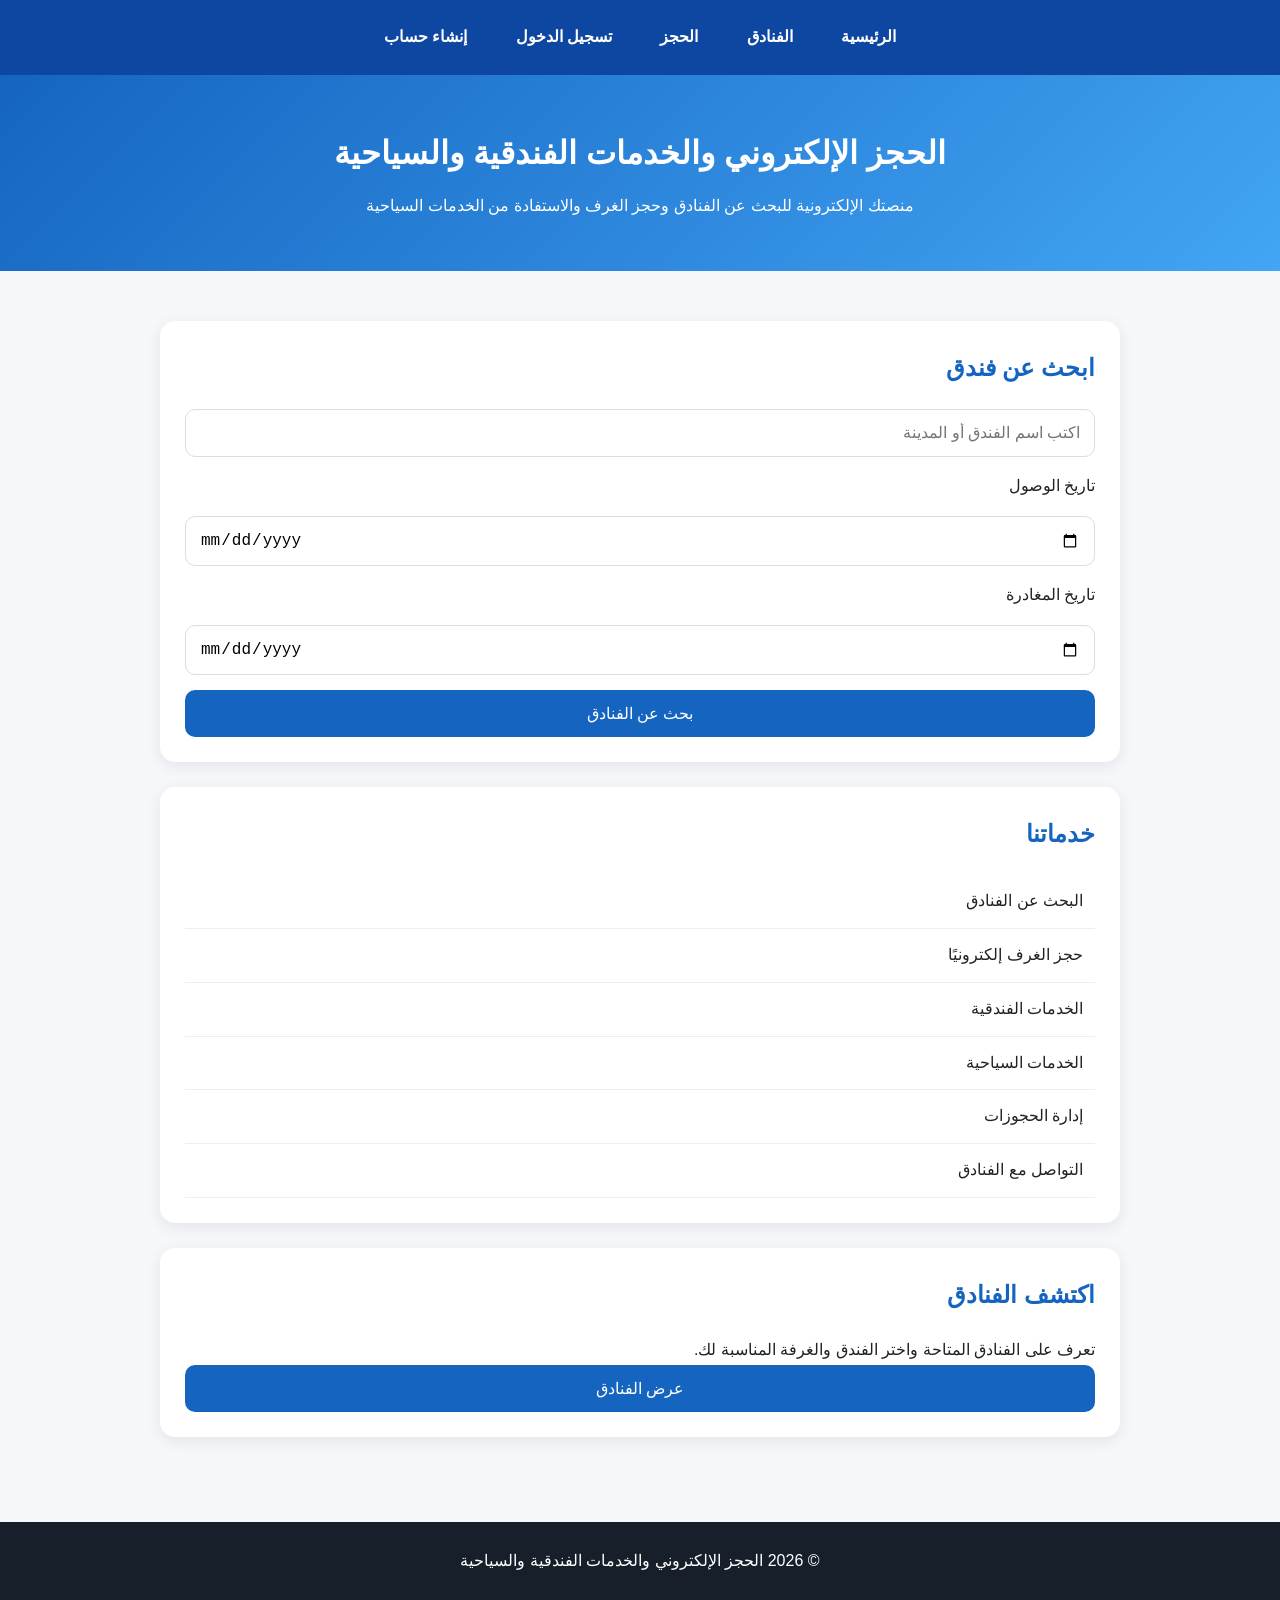
<file: index.html>
<!DOCTYPE html>
<html lang="ar" dir="rtl">

<head>
    <meta charset="UTF-8">
    <meta name="viewport" content="width=device-width, initial-scale=1.0">

    <title>الحجز الإلكتروني والخدمات الفندقية والسياحية</title>

    <link rel="stylesheet" href="style.css">
</head>

<body>

    <nav>
        <a href="index.html">الرئيسية</a>
        <a href="hotels.html">الفنادق</a>
        <a href="booking.html">الحجز</a>
        <a href="login.html">تسجيل الدخول</a>
        <a href="register.html">إنشاء حساب</a>
    </nav>

    <header>
        <h1>الحجز الإلكتروني والخدمات الفندقية والسياحية</h1>

        <p>
            منصتك الإلكترونية للبحث عن الفنادق
            وحجز الغرف والاستفادة من الخدمات السياحية
        </p>
    </header>

    <main>

        <section>
            <h2>ابحث عن فندق</h2>

            <form>

                <input
                    type="text"
                    placeholder="اكتب اسم الفندق أو المدينة"
                    required
                >

                <label>تاريخ الوصول</label>

                <input
                    type="date"
                    required
                >

                <label>تاريخ المغادرة</label>

                <input
                    type="date"
                    required
                >

                <button type="submit">
                    بحث عن الفنادق
                </button>

            </form>
        </section>


        <section>
            <h2>خدماتنا</h2>

            <ul>
                <li>البحث عن الفنادق</li>
                <li>حجز الغرف إلكترونيًا</li>
                <li>الخدمات الفندقية</li>
                <li>الخدمات السياحية</li>
                <li>إدارة الحجوزات</li>
                <li>التواصل مع الفنادق</li>
            </ul>
        </section>


        <section>

            <h2>اكتشف الفنادق</h2>

            <p>
                تعرف على الفنادق المتاحة
                واختر الفندق والغرفة المناسبة لك.
            </p>

            <a href="hotels.html">
                <button type="button">
                    عرض الفنادق
                </button>
            </a>

        </section>

    </main>


    <footer>

        <p>
            © 2026 الحجز الإلكتروني والخدمات الفندقية والسياحية
        </p>

    </footer>


    <script src="script.js"></script>

</body>

</html>
</file>
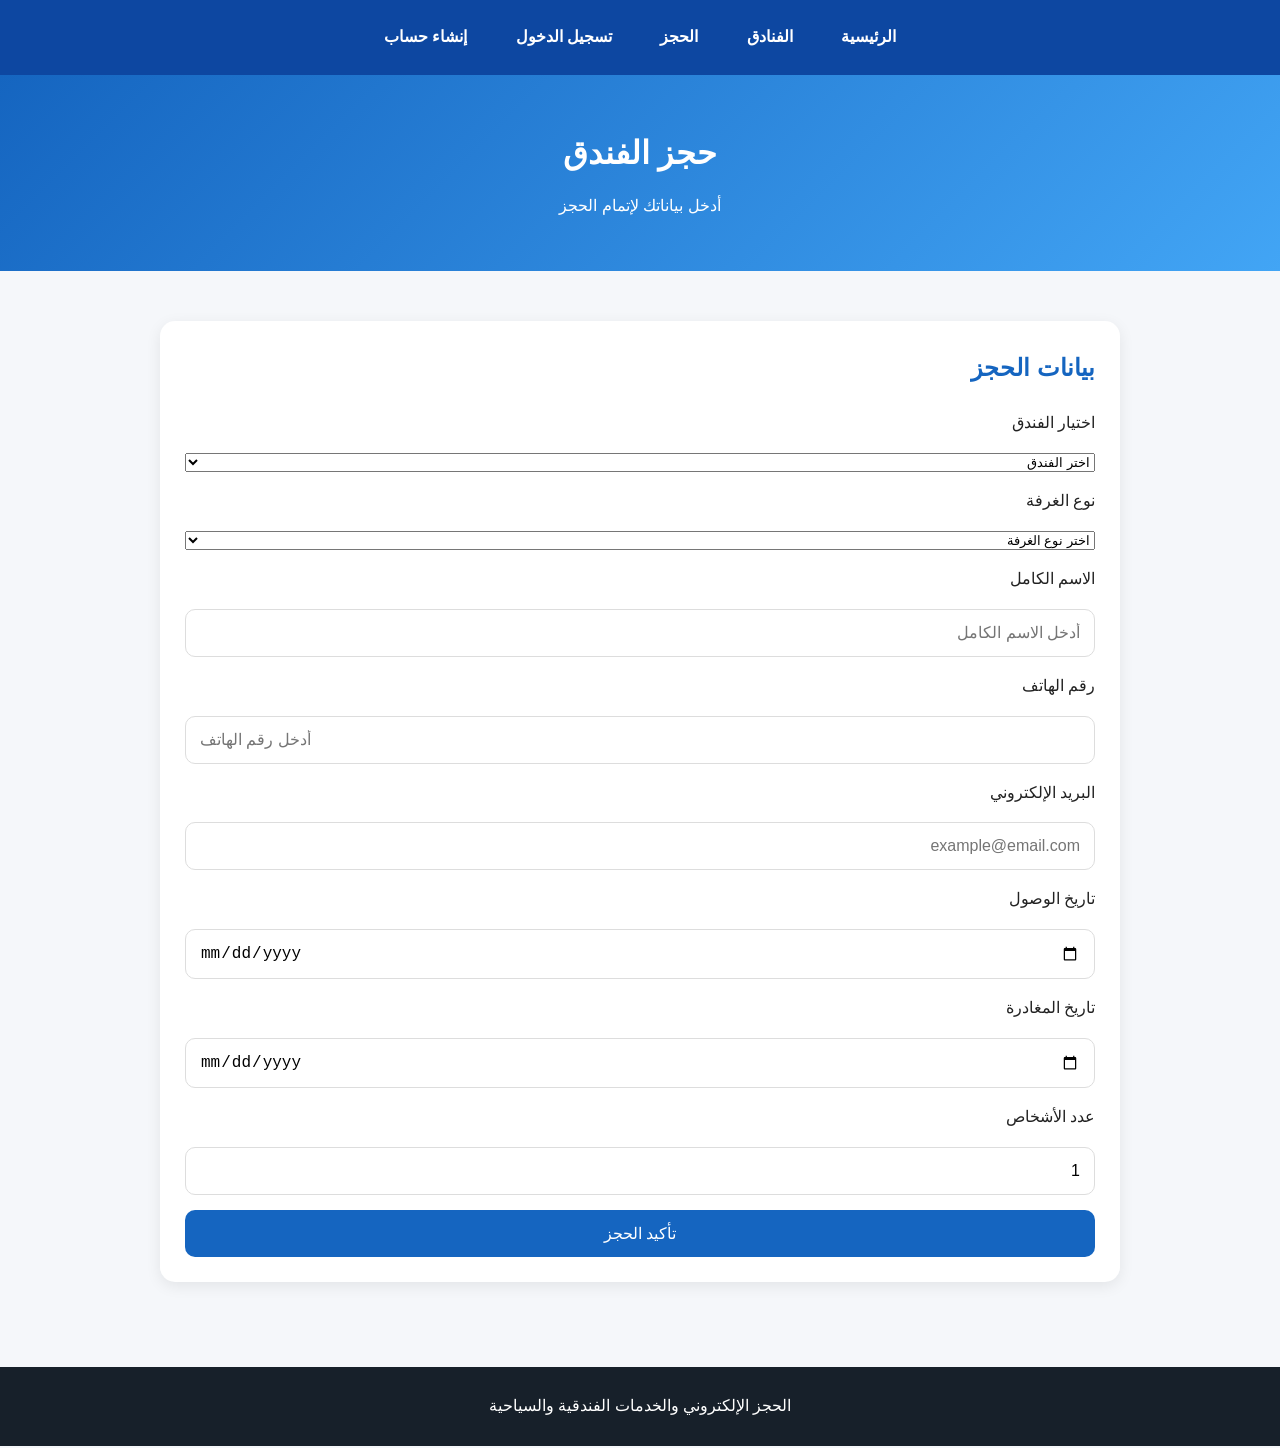
<file: booking.html>
<!DOCTYPE html>
<html lang="ar" dir="rtl">

<head>
    <meta charset="UTF-8">
    <meta name="viewport" content="width=device-width, initial-scale=1.0">

    <title>حجز الفندق | نزيل</title>

    <link rel="stylesheet" href="style.css">
</head>

<body>

    <nav>
        <a href="index.html">الرئيسية</a>
        <a href="hotels.html">الفنادق</a>
        <a href="booking.html">الحجز</a>
        <a href="login.html">تسجيل الدخول</a>
        <a href="register.html">إنشاء حساب</a>
    </nav>

    <header>
        <h1>حجز الفندق</h1>
        <p>أدخل بياناتك لإتمام الحجز</p>
    </header>

    <main>

        <section>

            <h2>بيانات الحجز</h2>

            <form id="bookingForm">

                <!-- اختيار الفندق -->
                <label for="hotel">اختيار الفندق</label>

                <select id="hotel" name="hotel" required>
                    <option value="">اختر الفندق</option>
                    <option value="فندق نزيل">فندق نزيل</option>
                    <option value="فندق المكلا">فندق المكلا</option>
                    <option value="فندق حضرموت">فندق حضرموت</option>
                </select>


                <!-- اختيار الغرفة -->
                <label for="room">نوع الغرفة</label>

                <select id="room" name="room" required>
                    <option value="">اختر نوع الغرفة</option>
                    <option value="غرفة مفردة">غرفة مفردة</option>
                    <option value="غرفة مزدوجة">غرفة مزدوجة</option>
                    <option value="جناح">جناح</option>
                </select>


                <!-- اسم العميل -->
                <label for="fullName">الاسم الكامل</label>

                <input
                    type="text"
                    id="fullName"
                    name="fullName"
                    placeholder="أدخل الاسم الكامل"
                    required
                >


                <!-- رقم الهاتف -->
                <label for="phone">رقم الهاتف</label>

                <input
                    type="tel"
                    id="phone"
                    name="phone"
                    placeholder="أدخل رقم الهاتف"
                    required
                >


                <!-- البريد الإلكتروني -->
                <label for="email">البريد الإلكتروني</label>

                <input
                    type="email"
                    id="email"
                    name="email"
                    placeholder="example@email.com"
                    required
                >


                <!-- تاريخ الوصول -->
                <label for="checkIn">تاريخ الوصول</label>

                <input
                    type="date"
                    id="checkIn"
                    name="checkIn"
                    required
                >


                <!-- تاريخ المغادرة -->
                <label for="checkOut">تاريخ المغادرة</label>

                <input
                    type="date"
                    id="checkOut"
                    name="checkOut"
                    required
                >


                <!-- عدد الأشخاص -->
                <label for="guests">عدد الأشخاص</label>

                <input
                    type="number"
                    id="guests"
                    name="guests"
                    min="1"
                    value="1"
                    required
                >


                <!-- زر الحجز -->
                <button type="submit">
                    تأكيد الحجز
                </button>

            </form>


            <!-- نتيجة الحجز -->
            <div id="bookingResult"></div>

        </section>

    </main>


    <footer>
        <p>
            الحجز الإلكتروني والخدمات الفندقية والسياحية
        </p>
    </footer>


    <script src="booking.js"></script>

</body>

</html>
</file>
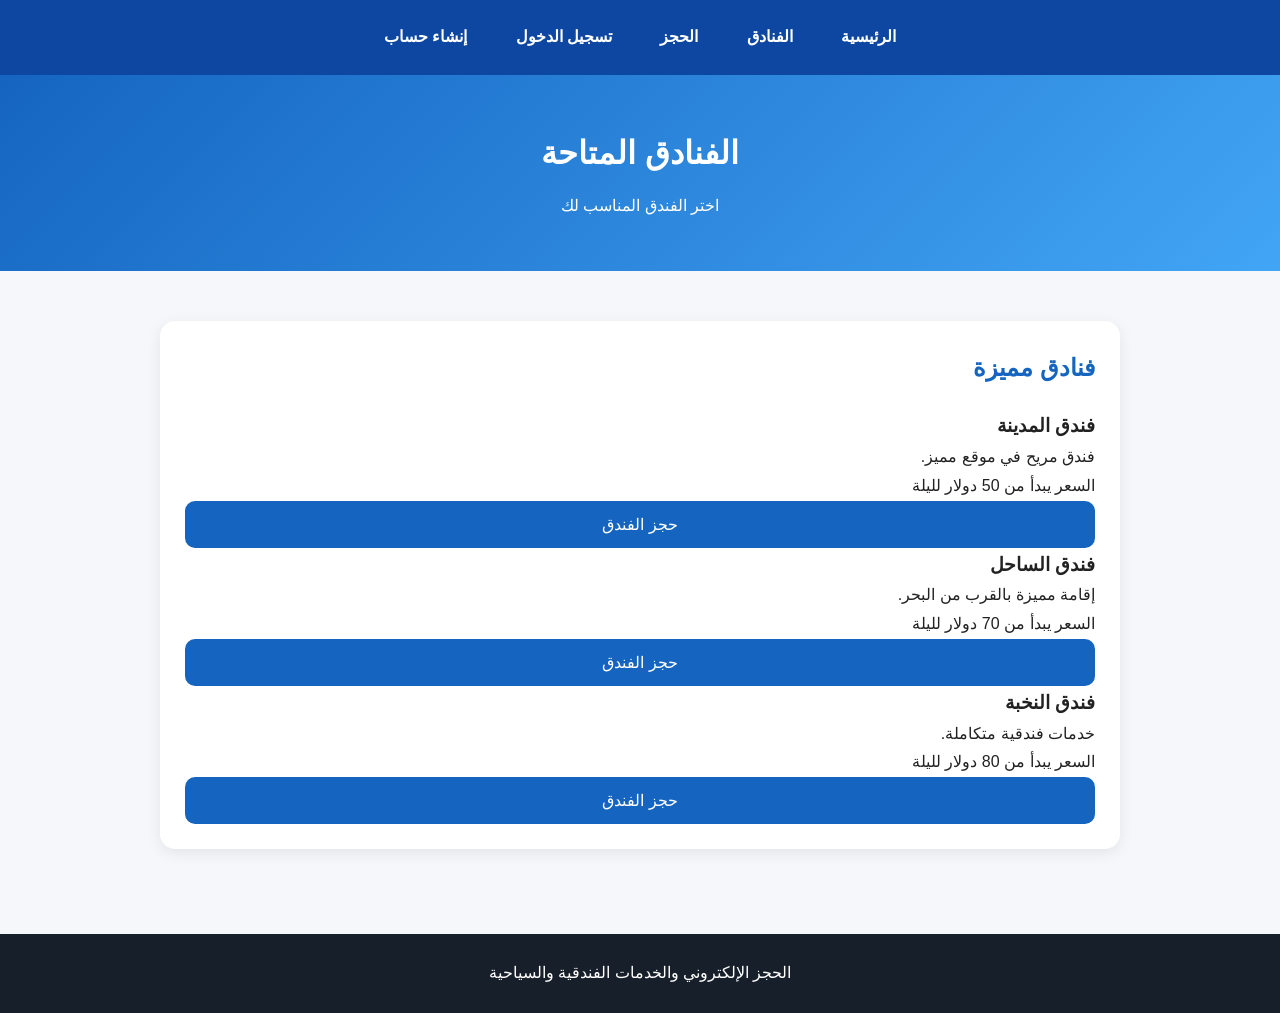
<file: hotels.html>
<!DOCTYPE html>
<html lang="ar" dir="rtl">

<head>
    <meta charset="UTF-8">
    <meta name="viewport" content="width=device-width, initial-scale=1.0">

    <title>الفنادق</title>

    <link rel="stylesheet" href="style.css">
</head>

<body>

    <nav>
        <a href="index.html">الرئيسية</a>
        <a href="hotels.html">الفنادق</a>
        <a href="booking.html">الحجز</a>
        <a href="login.html">تسجيل الدخول</a>
        <a href="register.html">إنشاء حساب</a>
    </nav>

    <header>
        <h1>الفنادق المتاحة</h1>
        <p>اختر الفندق المناسب لك</p>
    </header>

    <main>

        <section>
            <h2>فنادق مميزة</h2>

            <div>
                <h3>فندق المدينة</h3>
                <p>فندق مريح في موقع مميز.</p>
                <p>السعر يبدأ من 50 دولار لليلة</p>
                <a href="booking.html">
                    <button type="button">حجز الفندق</button>
                </a>
            </div>

            <div>
                <h3>فندق الساحل</h3>
                <p>إقامة مميزة بالقرب من البحر.</p>
                <p>السعر يبدأ من 70 دولار لليلة</p>
                <a href="booking.html">
                    <button type="button">حجز الفندق</button>
                </a>
            </div>

            <div>
                <h3>فندق النخبة</h3>
                <p>خدمات فندقية متكاملة.</p>
                <p>السعر يبدأ من 80 دولار لليلة</p>
                <a href="booking.html">
                    <button type="button">حجز الفندق</button>
                </a>
            </div>

        </section>

    </main>

    <footer>
        <p>الحجز الإلكتروني والخدمات الفندقية والسياحية</p>
    </footer>

</body>

</html>
</file>
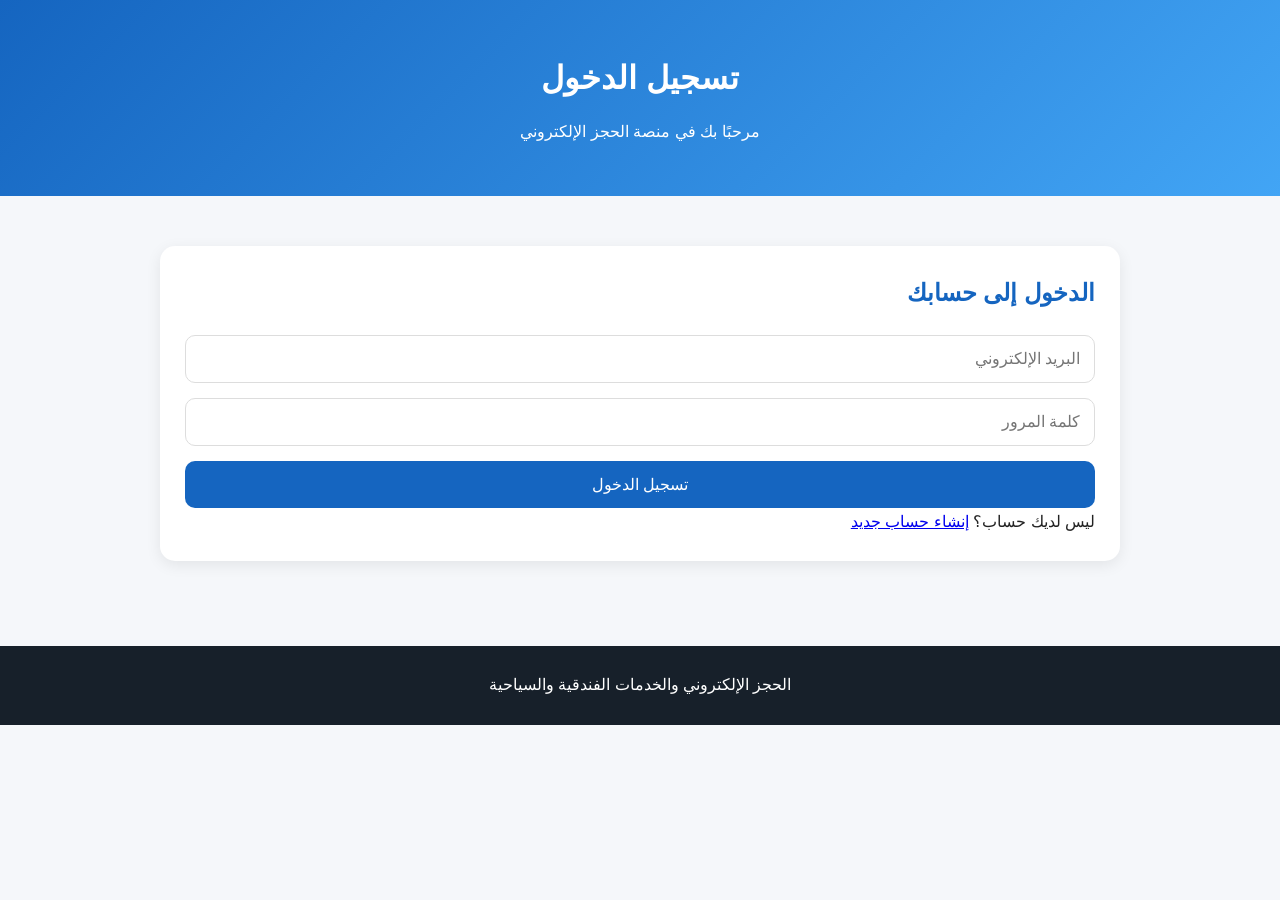
<file: login.html>
<!DOCTYPE html>
<html lang="ar" dir="rtl">

<head>
    <meta charset="UTF-8">
    <meta name="viewport" content="width=device-width, initial-scale=1.0">

    <title>تسجيل الدخول</title>

    <link rel="stylesheet" href="style.css">
</head>

<body>

    <header>
        <h1>تسجيل الدخول</h1>
        <p>مرحبًا بك في منصة الحجز الإلكتروني</p>
    </header>

    <main>

        <section>
            <h2>الدخول إلى حسابك</h2>

            <form>

                <input
                    type="email"
                    placeholder="البريد الإلكتروني"
                    required
                >

                <input
                    type="password"
                    placeholder="كلمة المرور"
                    required
                >

                <button type="submit">
                    تسجيل الدخول
                </button>

            </form>

            <p>
                ليس لديك حساب؟
                <a href="register.html">إنشاء حساب جديد</a>
            </p>

        </section>

    </main>

    <footer>
        <p>الحجز الإلكتروني والخدمات الفندقية والسياحية</p>
    </footer>

</body>

</html>
</file>
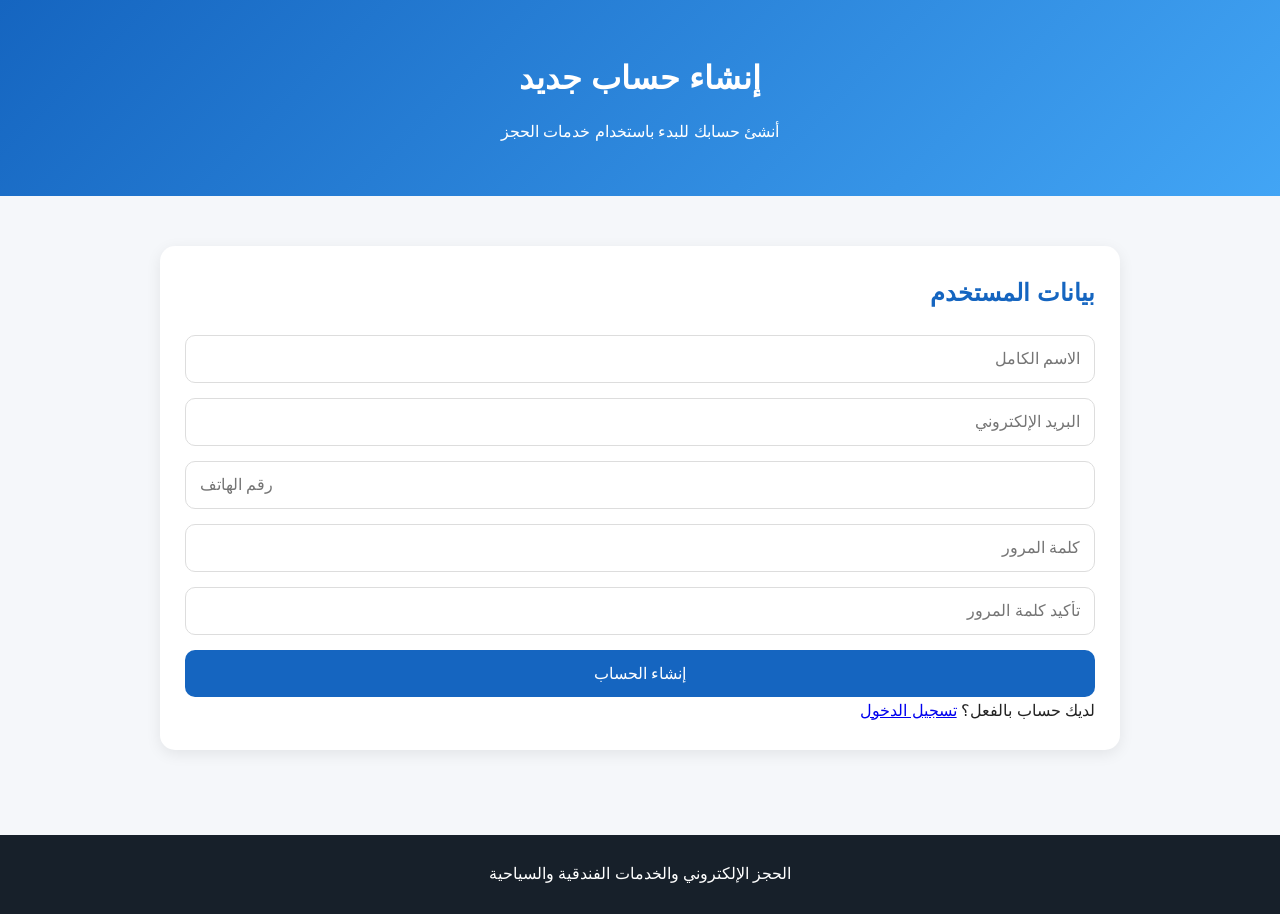
<file: register.html>
<!DOCTYPE html>
<html lang="ar" dir="rtl">

<head>
    <meta charset="UTF-8">
    <meta name="viewport" content="width=device-width, initial-scale=1.0">

    <title>إنشاء حساب</title>

    <link rel="stylesheet" href="style.css">
</head>

<body>

    <header>
        <h1>إنشاء حساب جديد</h1>
        <p>أنشئ حسابك للبدء باستخدام خدمات الحجز</p>
    </header>

    <main>

        <section>
            <h2>بيانات المستخدم</h2>

            <form>

                <input
                    type="text"
                    placeholder="الاسم الكامل"
                    required
                >

                <input
                    type="email"
                    placeholder="البريد الإلكتروني"
                    required
                >

                <input
                    type="tel"
                    placeholder="رقم الهاتف"
                    required
                >

                <input
                    type="password"
                    placeholder="كلمة المرور"
                    required
                >

                <input
                    type="password"
                    placeholder="تأكيد كلمة المرور"
                    required
                >

                <button type="submit">
                    إنشاء الحساب
                </button>

            </form>

            <p>
                لديك حساب بالفعل؟
                <a href="login.html">تسجيل الدخول</a>
            </p>

        </section>

    </main>

    <footer>
        <p>الحجز الإلكتروني والخدمات الفندقية والسياحية</p>
    </footer>

</body>

</html>
</file>
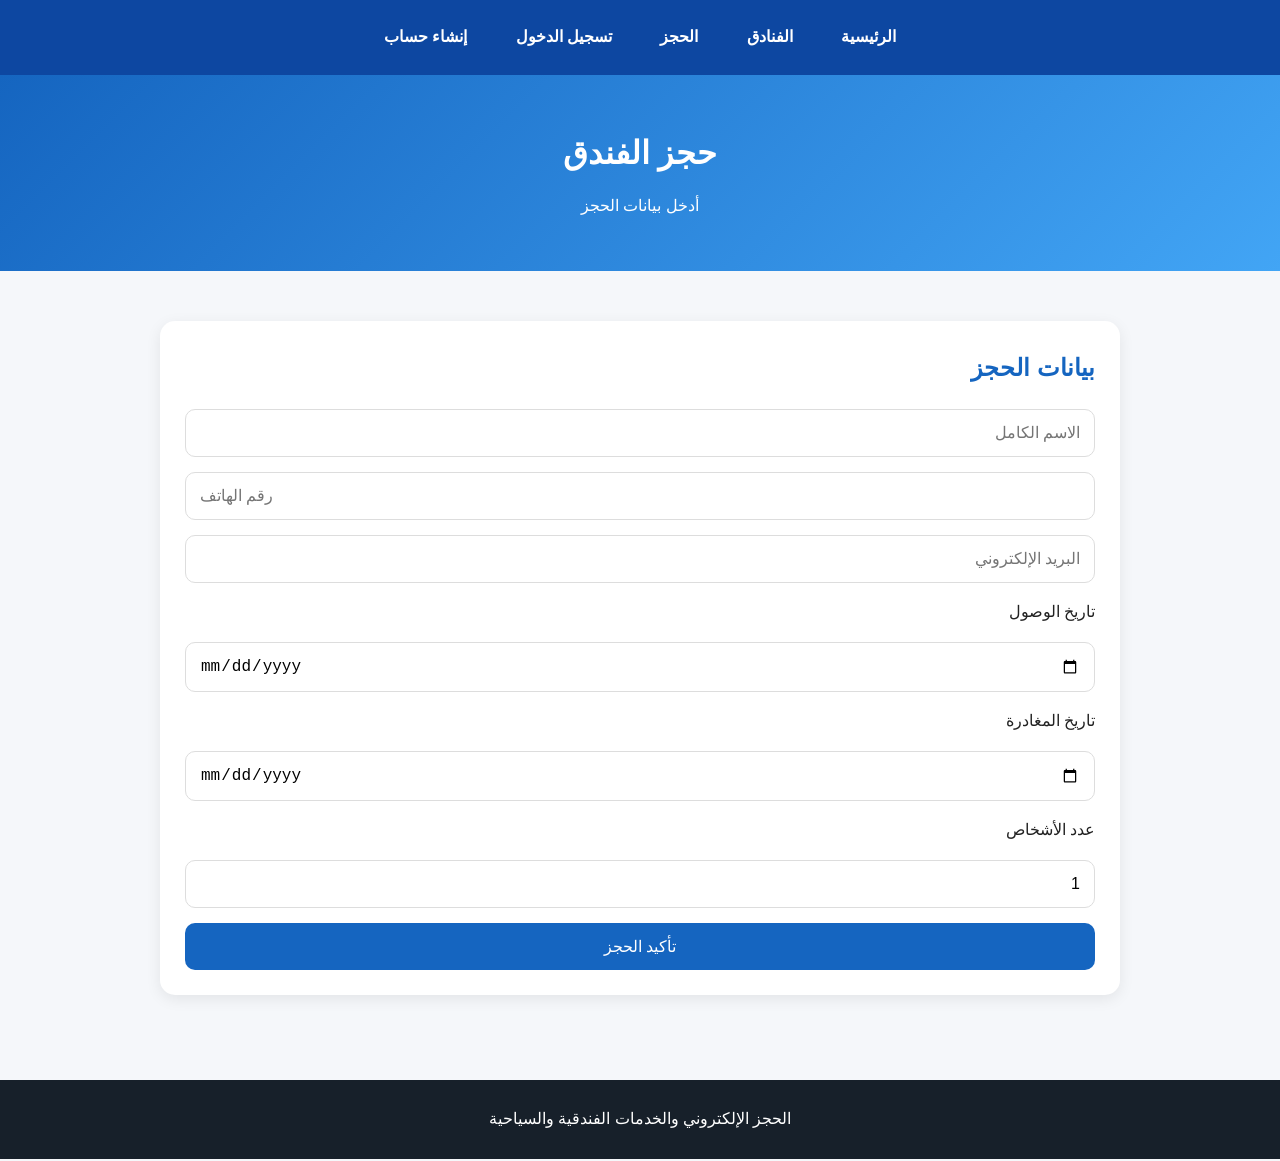
<file: src/booking.html>
<!DOCTYPE html>
<html lang="ar" dir="rtl">

<head>
    <meta charset="UTF-8">
    <meta name="viewport" content="width=device-width, initial-scale=1.0">

    <title>حجز الفندق</title>

    <link rel="stylesheet" href="style.css">
</head>

<body>

    <nav>
        <a href="index.html">الرئيسية</a>
        <a href="hotels.html">الفنادق</a>
        <a href="booking.html">الحجز</a>
        <a href="login.html">تسجيل الدخول</a>
        <a href="register.html">إنشاء حساب</a>
    </nav>

    <header>
        <h1>حجز الفندق</h1>
        <p>أدخل بيانات الحجز</p>
    </header>

    <main>

        <section>
            <h2>بيانات الحجز</h2>

            <form>

                <input
                    type="text"
                    placeholder="الاسم الكامل"
                    required
                >

                <input
                    type="tel"
                    placeholder="رقم الهاتف"
                    required
                >

                <input
                    type="email"
                    placeholder="البريد الإلكتروني"
                    required
                >

                <label>تاريخ الوصول</label>

                <input
                    type="date"
                    required
                >

                <label>تاريخ المغادرة</label>

                <input
                    type="date"
                    required
                >

                <label>عدد الأشخاص</label>

                <input
                    type="number"
                    min="1"
                    value="1"
                    required
                >

                <button type="submit">
                    تأكيد الحجز
                </button>

            </form>
        </section>

    </main>

    <footer>
        <p>الحجز الإلكتروني والخدمات الفندقية والسياحية</p>
    </footer>

    <script src="booking.js"></script>

</body>

</html>
</file>
<file: style.css>
* {
    box-sizing: border-box;
    margin: 0;
    padding: 0;
}

body {
    font-family: Arial, sans-serif;
    background: #f5f7fa;
    color: #222;
    line-height: 1.8;
}

header {
    background: linear-gradient(135deg, #1565c0, #42a5f5);
    color: white;
    text-align: center;
    padding: 50px 20px;
}

header h1 {
    font-size: 32px;
    margin-bottom: 10px;
}

main {
    max-width: 1000px;
    margin: 30px auto;
    padding: 20px;
}

section {
    background: white;
    padding: 25px;
    margin-bottom: 25px;
    border-radius: 15px;
    box-shadow: 0 4px 15px rgba(0, 0, 0, 0.08);
}

h2 {
    color: #1565c0;
    margin-bottom: 20px;
}

form {
    display: grid;
    gap: 15px;
}

input,
button {
    width: 100%;
    padding: 14px;
    border-radius: 10px;
    font-size: 16px;
}

input {
    border: 1px solid #ddd;
}

button {
    border: none;
    background: #1565c0;
    color: white;
    cursor: pointer;
}

button:hover {
    background: #0d47a1;
}

ul {
    list-style: none;
}

li {
    padding: 12px;
    border-bottom: 1px solid #eee;
}

footer {
    text-align: center;
    background: #17202a;
    color: white;
    padding: 25px;
    margin-top: 40px;
}

@media (max-width: 600px) {
    header h1 {
        font-size: 24px;
    }

    main {
        padding: 10px;
    }
}
nav {
    background: #0d47a1;
    padding: 15px;
    text-align: center;
}

nav a {
    color: white;
    text-decoration: none;
    margin: 0 10px;
    font-weight: bold;
    display: inline-block;
    padding: 8px 12px;
    border-radius: 6px;
}

nav a:hover {
    background: rgba(255, 255, 255, 0.2);
}

@media (max-width: 600px) {

    nav a {
        display: block;
        margin: 5px 0;
    }

}
</file>
<file: src/style.css>
* {
    box-sizing: border-box;
    margin: 0;
    padding: 0;
}

body {
    font-family: Arial, sans-serif;
    background: #f5f7fa;
    color: #222;
    line-height: 1.8;
}

header {
    background: linear-gradient(135deg, #1565c0, #42a5f5);
    color: white;
    text-align: center;
    padding: 50px 20px;
}

header h1 {
    font-size: 32px;
    margin-bottom: 10px;
}

main {
    max-width: 1000px;
    margin: 30px auto;
    padding: 20px;
}

section {
    background: white;
    padding: 25px;
    margin-bottom: 25px;
    border-radius: 15px;
    box-shadow: 0 4px 15px rgba(0, 0, 0, 0.08);
}

h2 {
    color: #1565c0;
    margin-bottom: 20px;
}

form {
    display: grid;
    gap: 15px;
}

input,
button {
    width: 100%;
    padding: 14px;
    border-radius: 10px;
    font-size: 16px;
}

input {
    border: 1px solid #ddd;
}

button {
    border: none;
    background: #1565c0;
    color: white;
    cursor: pointer;
}

button:hover {
    background: #0d47a1;
}

ul {
    list-style: none;
}

li {
    padding: 12px;
    border-bottom: 1px solid #eee;
}

footer {
    text-align: center;
    background: #17202a;
    color: white;
    padding: 25px;
    margin-top: 40px;
}

@media (max-width: 600px) {
    header h1 {
        font-size: 24px;
    }

    main {
        padding: 10px;
    }
}
nav {
    background: #0d47a1;
    padding: 15px;
    text-align: center;
}

nav a {
    color: white;
    text-decoration: none;
    margin: 0 10px;
    font-weight: bold;
    display: inline-block;
    padding: 8px 12px;
    border-radius: 6px;
}

nav a:hover {
    background: rgba(255, 255, 255, 0.2);
}

@media (max-width: 600px) {

    nav a {
        display: block;
        margin: 5px 0;
    }

}
</file>
